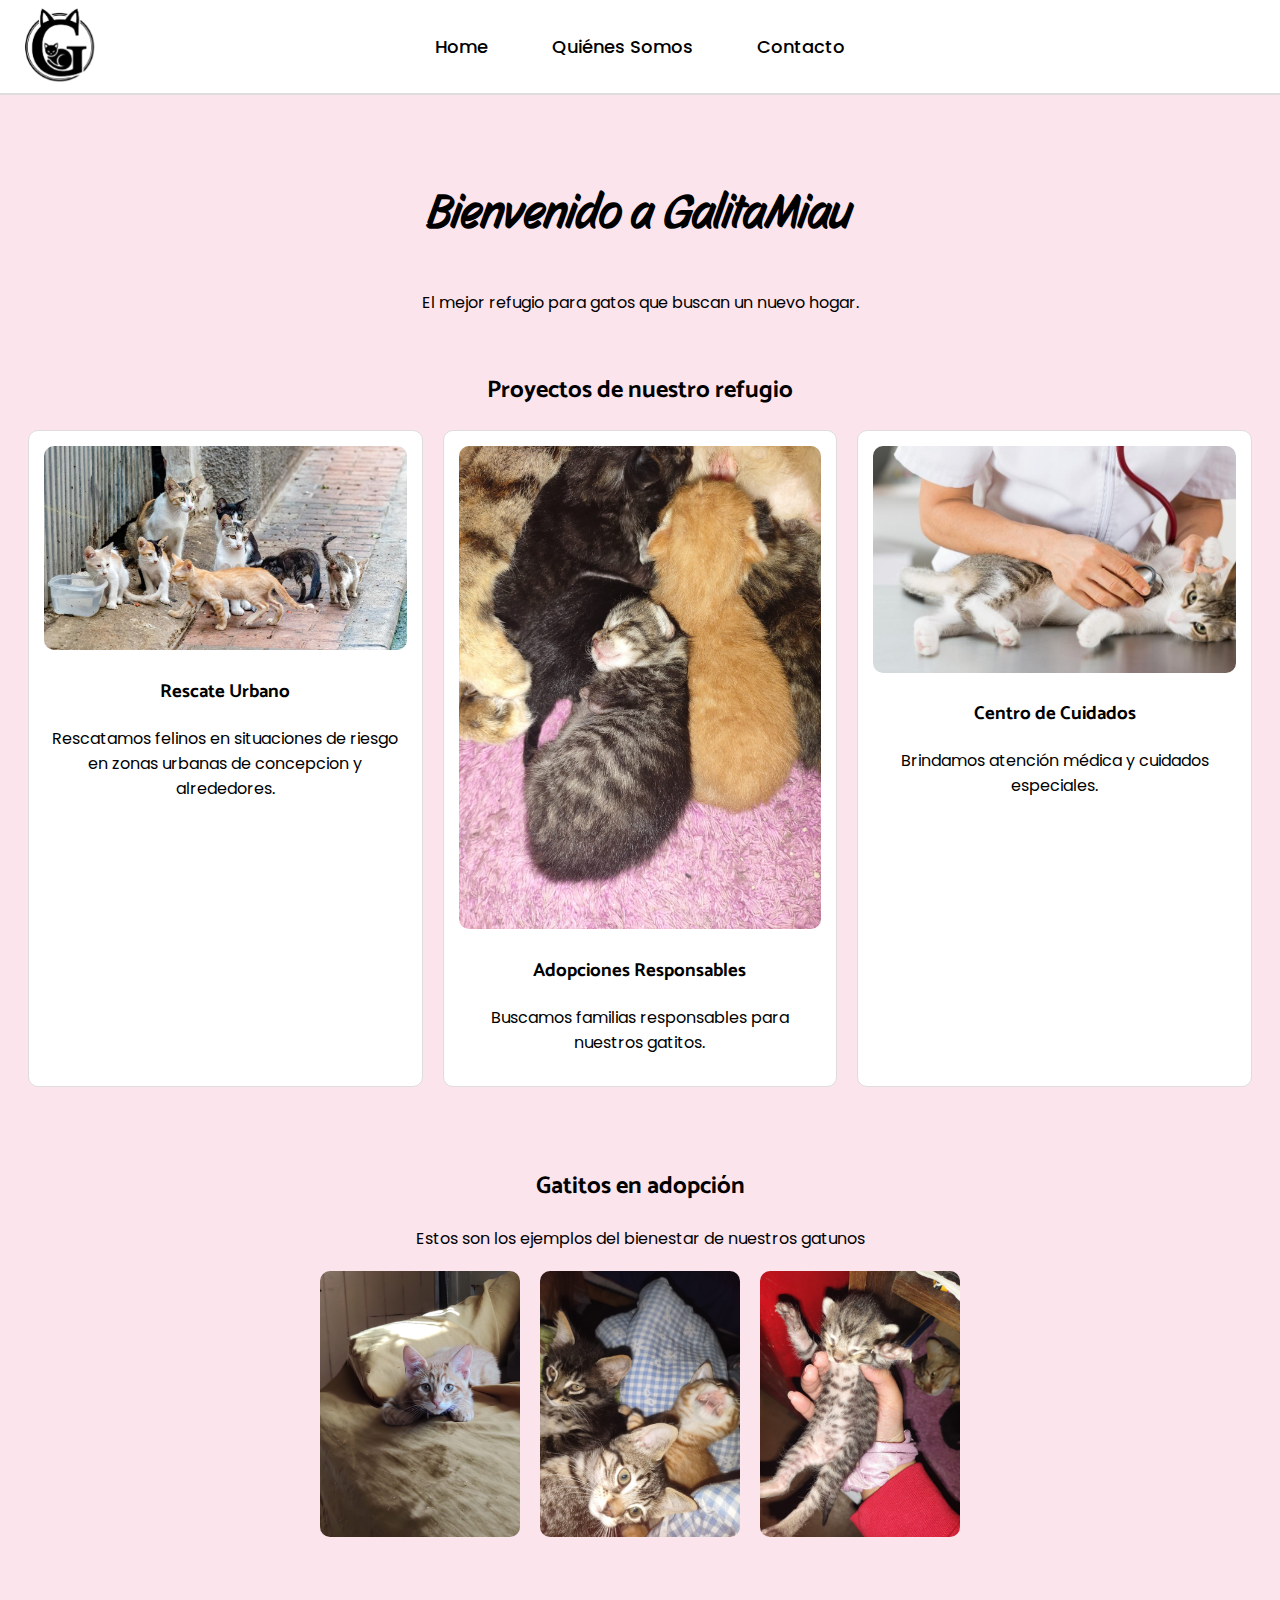
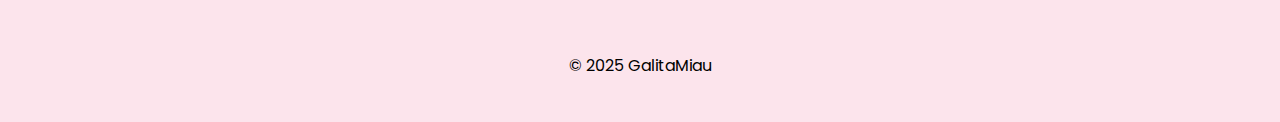
<file: index.html>
<!DOCTYPE html>
<html lang="es">

<head>
    <meta charset="UTF-8" />
    <meta name="viewport" content="width=device-width, initial-scale=1.0" />
    <title>GalitaMiau - Refugio</title>
    <link rel="stylesheet" href="assets/css/styles.css" />
    <link href="https://fonts.googleapis.com/css2?family=Poppins:wght@400;600&family=Catamaran:wght@400;700&display=swap" rel="stylesheet"/>
    <link rel="preconnect" href="https://fonts.googleapis.com">
    <link rel="preconnect" href="https://fonts.gstatic.com" crossorigin>
    <link href="https://fonts.googleapis.com/css2?family=Story+Script&display=swap" rel="stylesheet">
</head>

<body>
    <header class="header">
        <div class="LOGO">
            <a href="./index.html" class="LOGO">
                <img src="./assets/img/logoGalita2.png" alt="logoGalitaMiau" width="100px" />
            </a>
        </div>

        <input type="checkbox" id="menu-toggle">
        <label for="menu-toggle" class="menu-btn">☰</label>

        <nav class="nav">
            <a href="index.html">Home</a>
            <a href="quienes.html">Quiénes Somos</a>
            <a href="contacto.html">Contacto</a>
        </nav>
    </header>


    <section class="CASA">
        <h1>Bienvenido a GalitaMiau</h1>
        <p>El mejor refugio para gatos que buscan un nuevo hogar.</p>
    </section>


    <section class="projects">
        <h2>Proyectos de nuestro refugio</h2>
        <div class="project-grid">
            <div class="project-card">
                <img src="assets/img/GATOS-ABANDONADOS.jpg" alt="Proyecto 1" />
                <h3>Rescate Urbano</h3>
                <p>
                    Rescatamos felinos en situaciones de riesgo en zonas urbanas de
                    concepcion y alrededores.
                </p>
            </div>

            <div class="project-card">
                <img src="assets/img/IMG-20251123-WA0021.jpg" alt="Proyecto 2" />
                <h3>Adopciones Responsables</h3>
                <p>Buscamos familias responsables para nuestros gatitos.</p>
            </div>

            <div class="project-card">
                <img src="assets/img/GATO-Doctora.jpg" alt="Proyecto 3" />
                <h3>Centro de Cuidados</h3>
                <p>Brindamos atención médica y cuidados especiales.</p>
            </div>
        </div>
    </section>


    <section class="extra">
        <h2>Gatitos en adopción</h2>
        <p>Estos son los ejemplos del bienestar de nuestros gatunos</p>
        <div class="equipo-flex">
            <img src="assets/img/IMG-20251123-WA0010.jpg" alt="Gatito 1" />
            <img src="assets/img/IMG-20251123-WA0012.jpg" alt="Gatito 2" />
            <img src="assets/img/IMG-20251123-WA0023.jpg" alt="Gatito 3" />
        </div>
    </section>

    <footer>
        <p>© 2025 GalitaMiau</p>
    </footer>
</body>

</html>
</file>
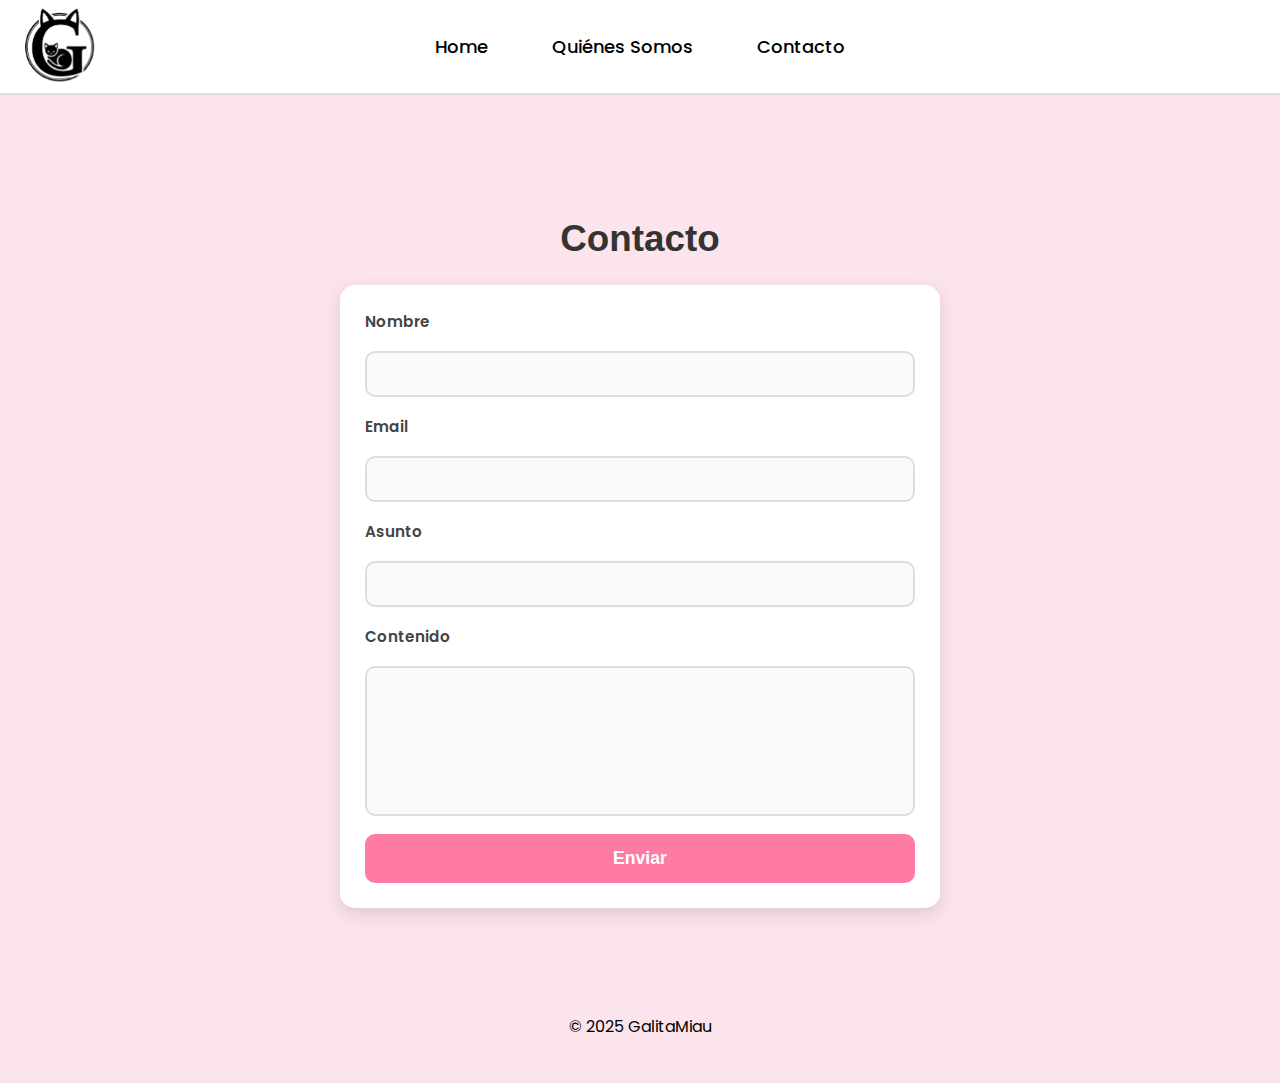
<file: contacto.html>
<!DOCTYPE html>
<html lang="es">

<head>
    <meta charset="UTF-8">
    <meta name="viewport" content="width=device-width, initial-scale=1.0">
    <title>Contacto - GalitaMiau</title>
    <link rel="stylesheet" href="assets/css/styles.css">
    <link href="https://fonts.googleapis.com/css2?family=Poppins:wght@400;600&family=Catamaran:wght@400;700&display=swap" rel="stylesheet">
</head>

<body class="GatitaBlur">

    <header class="header">
        <div class="LOGO">
            <a href="./index.html" class="LOGO">
                <img src="./assets/img/logoGalita2.png" alt="logoGalitaMiau" width="100px" />
            </a>
        </div>

        <input type="checkbox" id="menu-toggle">
        <label for="menu-toggle" class="menu-btn">☰</label>

        <nav class="nav">
            <a href="index.html">Home</a>
            <a href="quienes.html">Quiénes Somos</a>
            <a href="contacto.html">Contacto</a>
        </nav>
    </header>


    <section class="contact">
        <h1>Contacto</h1>
        <form action="https://aterbonus.dev/api/toys/forms" method="POST" class="contact-form">


            <label>Nombre</label>
            <input type="text" name="name" required maxlength="200">


            <label>Email</label>
            <input type="email" name="email" required maxlength="200">


            <label>Asunto</label>
            <input type="text" name="subject" required maxlength="200">


            <label>Contenido</label>
            <textarea name="content" required maxlength="1000"></textarea>


            <button type="submit">Enviar</button>
        </form>
    </section>


    <footer>
        <p>© 2025 GalitaMiau</p>
    </footer>


</body>

</html>
</file>
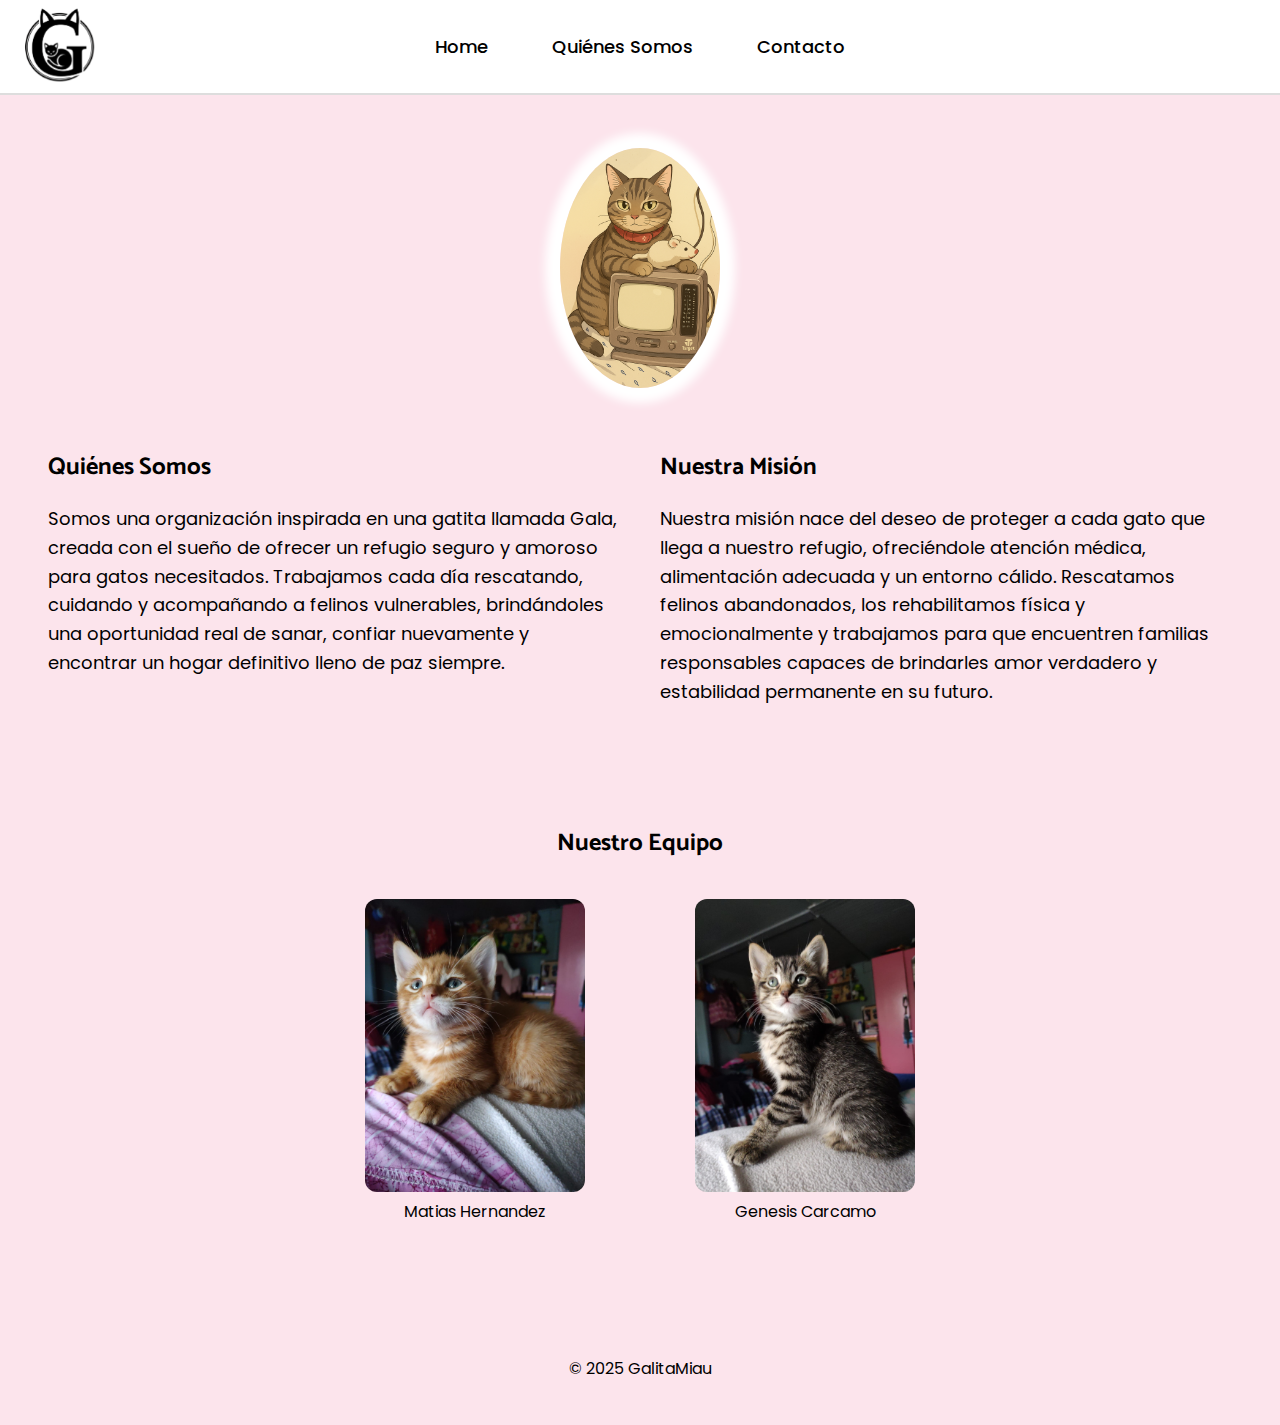
<file: quienes.html>
<!DOCTYPE html>
<html lang="es">

<head>
  <meta charset="UTF-8" />
  <meta name="viewport" content="width=device-width, initial-scale=1.0" />
  <title>Quiénes Somos - GalitaMiau</title>
  <link href="https://fonts.googleapis.com/css2?family=Poppins:wght@400;600&family=Catamaran:wght@400;700&display=swap"
    rel="stylesheet" />
  <link rel="stylesheet" href="assets/css/styles.css" />
</head>

<body>
  <header class="header">
    <div class="LOGO">
      <a href="./index.html" class="LOGO">
        <img src="./assets/img/logoGalita2.png" alt="logoGalitaMiau" width="100px" />
      </a>
    </div>

    <input type="checkbox" id="menu-toggle">
    <label for="menu-toggle" class="menu-btn">☰</label>

    <nav class="nav">
      <a href="index.html">Home</a>
      <a href="quienes.html">Quiénes Somos</a>
      <a href="contacto.html">Contacto</a>
    </nav>
  </header>

  <div class="BaulGalita">
    <img src="./assets/img/GALITAGPT.png" alt="GalitaAnime" class="GalitaGPT">
  </div>


  <section class="quienes-mision">
    <div class="columna">
      <h2>Quiénes Somos</h2>
      <p>
        Somos una organización inspirada en una gatita llamada Gala, creada con el sueño de ofrecer un refugio seguro y
        amoroso para gatos necesitados. Trabajamos cada día rescatando, cuidando y acompañando a felinos vulnerables,
        brindándoles una oportunidad real de sanar, confiar nuevamente y encontrar un hogar definitivo lleno de paz
        siempre.
      </p>
    </div>

    <div class="columna">
      <h2>Nuestra Misión</h2>
      <p>
        Nuestra misión nace del deseo de proteger a cada gato que llega a nuestro refugio, ofreciéndole atención médica,
        alimentación adecuada y un entorno cálido. Rescatamos felinos abandonados, los rehabilitamos física y
        emocionalmente y trabajamos para que encuentren familias responsables capaces de brindarles amor verdadero y
        estabilidad permanente en su futuro.
      </p>
    </div>
  </section>


  <section class="equipo-galeria">
    <h2>Nuestro Equipo</h2>
    <div class="galeria">
      <figure>
        <img src="assets/img/IMG-20251123-WA0019.jpg" alt="Integrante 1" />
        <figcaption>Matias Hernandez</figcaption>
      </figure>
      <figure>
        <img src="assets/img/IMG-20251123-WA0022.jpg" alt="Integrante 2" />
        <figcaption>Genesis Carcamo</figcaption>
      </figure>
    </div>
  </section>

  <footer>
    <p>© 2025 GalitaMiau</p>
  </footer>
</body>

</html>
</file>
<file: assets/css/styles.css>
/* =========================================================
   HEADER GENERAL (APLICA A TODAS LAS PÁGINAS)
   ========================================================= */
   
.header {
  position: fixed;
  top: 0;
  left: 0;
  width: 100%;
  background: white;
  padding: 25px 3px;
  display: flex;
  justify-content: center;
  z-index: 999;
  border-bottom: 2px solid #ddd;
}

.LOGO {
  position: fixed;
  top: 5px;
  left: 20px;
  z-index: 1000;
}

.LOGO img {
  width: 80px;
}

.nav {
  display: flex;
  gap: 40px;
}

/* =========================================================
   RESPONSIVE — CABECERA (MÓVIL)
   ========================================================= */

.menu-btn {
  display: none;
}

@media (max-width: 768px) {
  .menu-btn {
    display: block;
    font-size: 28px;
    cursor: pointer;
    position: fixed;
    top: 20px;
    right: 20px;
    z-index: 1100;
  }

  .nav {
    display: none;
    flex-direction: column;
    position: fixed;
    top: 70px;
    left: 50%;
    transform: translateX(-50%);
    background: white;
    padding: 20px;
    border-radius: 10px;
    gap: 20px;
    box-shadow: 0 5px 10px rgba(0, 0, 0, 0.2);
    z-index: 1050;
  }


  #menu-toggle:checked~.nav {
    display: flex;
  }

  .header {
    justify-content: flex-start;
    padding-left: 90px;
  }

  .LOGO img {
    width: 70px;
  }

  body {
    padding-top: 100px;
  }
}


#menu-toggle {
  display: none;
}

/* =========================================================
   TIPOGRAFÍA GENERAL
   ========================================================= */

body {
  background-color: #fce4ec;
  padding-top: 140px;
  font-family: 'Poppins', sans-serif;
}

h1 {
  font-family: "Story Script", sans-serif;
  font-size: 3rem;
}

h2,
h3 {
  font-family: 'Catamaran', sans-serif;
}

/* =========================================================
   HOME — index.html
   ========================================================= */

.CASA {
  display: flex;
  flex-direction: column;
  justify-content: center;
  align-items: center;
  text-align: center;
}

nav {
  width: 100%;
  display: flex;
  justify-content: center;
  align-items: center;
  gap: 40px;
}

nav a {
  color: black;
  text-decoration: none;
  font-size: 18px;
  font-weight: 500;
  transition: all 0.3s ease;
  padding: 8px 12px;
  border-radius: 6px;
}

.nav a:hover {
  background: rgba(255, 255, 255, 0.2);
  transform: scale(1.05);
}

.projects {
  padding: 20px;
  text-align: center;
}

.project-grid {
  display: grid;
  grid-template-columns: repeat(auto-fit, minmax(250px, 1fr));
  gap: 20px;
  margin-top: 20px;
}

.project-card {
  background: #fff;
  padding: 15px;
  border-radius: 10px;
  border: 1px solid #ddd;
}

.project-card img {
  width: 100%;
  border-radius: 10px;
}

.extra {
  text-align: center;
  padding: 40px;
}

.equipo-flex {
  display: flex;
  justify-content: center;
  gap: 20px;
  margin-top: 20px;
}

.equipo-flex img {
  width: 150px;
  border-radius: 10px;
}

/* =========================================================
   FORMULARIO — contacto.html
   ========================================================= */

*,
*::before,
*::after {
  box-sizing: border-box;
}

.contact {
  max-width: 600px;
  margin: 70px auto;
  text-align: center;
  font-family: 'Poppins', sans-serif;
}

.contact h1 {
  font-size: 2.3rem;
  font-weight: 600;
  margin-bottom: 25px;
  color: #333;
}

.contact-form {
  background: #ffffff;
  padding: 25px;
  border-radius: 15px;
  box-shadow: 0 6px 18px rgba(0, 0, 0, 0.12);
  display: flex;
  flex-direction: column;
  gap: 18px;
}

.contact-form label {
  text-align: left;
  font-weight: 600;
  font-size: 0.95rem;
  color: #444;
}

.contact-form input,
.contact-form textarea {
  width: 100%;
  padding: 12px;
  border-radius: 10px;
  border: 2px solid #ddd;
  background: #fafafa;
  font-size: 1rem;
  transition: border 0.2s ease, background 0.2s ease;
}

.contact-form input:focus,
.contact-form textarea:focus {
  border-color: #ff7ba3;
  background: #fff;
  outline: none;
}

.contact-form textarea {
  height: 150px;
  resize: none;
}

.contact-form button {
  background: #ff7ba3;
  color: white;
  padding: 14px;
  border: none;
  border-radius: 10px;
  font-size: 1.1rem;
  font-weight: 600;
  cursor: pointer;
  transition: background 0.2s ease, transform 0.2s ease;
}

.contact-form button:hover {
  background: #ff5c8c;
  transform: translateY(-2px);
}

.contact-form button:active {
  transform: translateY(0);
}

@media (max-width: 480px) {
  .contact {
    padding: 10px;
  }

  .contact-form {
    padding: 20px;
  }

  .contact h1 {
    font-size: 2rem;
  }
}

/* =========================================================
   FOOTER (TODAS LAS PÁGINAS)
   ========================================================= */

footer {
  text-align: center;
  padding: 20px;
  margin-top: 40px;
}

/* =========================================================
   RESPONSIVE EXTRA — AJUSTES FINALES
   ========================================================= */

@media (max-width: 768px) {

  .header {
    padding: 10px 10px;
  }

  body {
    padding-top: 50px;
  }
}

/* =========================================================
   QUIÉNES SOMOS (quienes.html)
   ========================================================= */

.BaulGalita {
  display: flex;
  justify-content: center;
  align-items: center;
}

.GalitaGPT {
  border-radius: 50%;
  width: 160px;
  box-shadow: 0 0 10px 15px rgba(255, 255, 255, 10.5);
}

.quienes-mision {
  display: flex;
  justify-content: center;
  align-items: flex-start;
  gap: 40px;
  padding: 40px;
}

.quienes-mision .columna {
  width: 50%;
}

.quienes-mision h1,
.quienes-mision h2 {
  margin-bottom: 15px;
}

.quienes-mision p {
  font-size: 18px;
  line-height: 1.6;
}

/* =========================================================
   GALERÍA DEL EQUIPO (equipo-galeria)
   ========================================================= */

.equipo-galeria {
  text-align: center;
  padding: 40px;
}

.equipo-galeria .galeria {
  display: flex;
  justify-content: center;
  gap: 25px;
  margin-top: 25px;
}

.equipo-galeria img {
  width: 180px;
  border-radius: 10px;
}

/* =========================================================
   RESPONSIVO QUIÉNES SOMOS / GALERÍA
   ========================================================= */

@media (max-width: 768px) {
  .quienes-mision {
    flex-direction: column;
    text-align: center;
    gap: 20px;
    margin-top: -35px;
  }

  .quienes-mision .columna {
    width: 100%;
  }

  .equipo-galeria .galeria {
    flex-direction: column;
  }

  .equipo-galeria img {
    width: 70%;
    margin: auto;
  }
}

/* =========================================================
   EFECTOS ANIMACIÓN CON MOUSE (equipo-flex y equipo-galeria)
   ========================================================= */

.equipo-flex {
  display: flex;
  gap: 20px;
  justify-content: center;
  position: relative;
  flex-wrap: wrap;
}

.equipo-flex img {
  width: 200px;
  height: auto;
  border-radius: 10px;
  transition: transform 0.3s ease, filter 0.3s ease;
  cursor: pointer;
}

.img-container {
  position: relative;
  overflow: visible;
}

@media (hover: hover) and (pointer: fine) {
  .equipo-flex:hover img {
    filter: blur(3px) brightness(0.6);
  }

  .equipo-flex img:hover {
    filter: none !important;
    transform: scale(1.8);
    z-index: 10;
    position: relative;
  }

  .equipo-galeria .galeria:hover figure img {
    filter: blur(3px) brightness(0.6);
  }

  .equipo-galeria figure:hover img {
    filter: none !important;
    transform: scale(1.8);
    z-index: 10;
    position: relative;
  }
}

@media (hover: none) and (pointer: coarse) {
  .equipo-flex img {
    width: 45%;
    max-width: 170px;
    filter: none !important;
    transform: none !important;
  }

  .equipo-flex {
    gap: 10px;
  }

  .equipo-galeria img {
    filter: none !important;
    transform: none !important;
  }
}

.equipo-galeria .galeria {
  display: flex;
  gap: 30px;
  justify-content: center;
  margin-top: 20px;
  position: relative;
}

.equipo-galeria figure {
  text-align: center;
  position: relative;
}

.equipo-galeria img {
  width: 220px;
  border-radius: 12px;
  transition: transform 0.3s ease, filter 0.3s ease;
  cursor: pointer;
}
</file>
